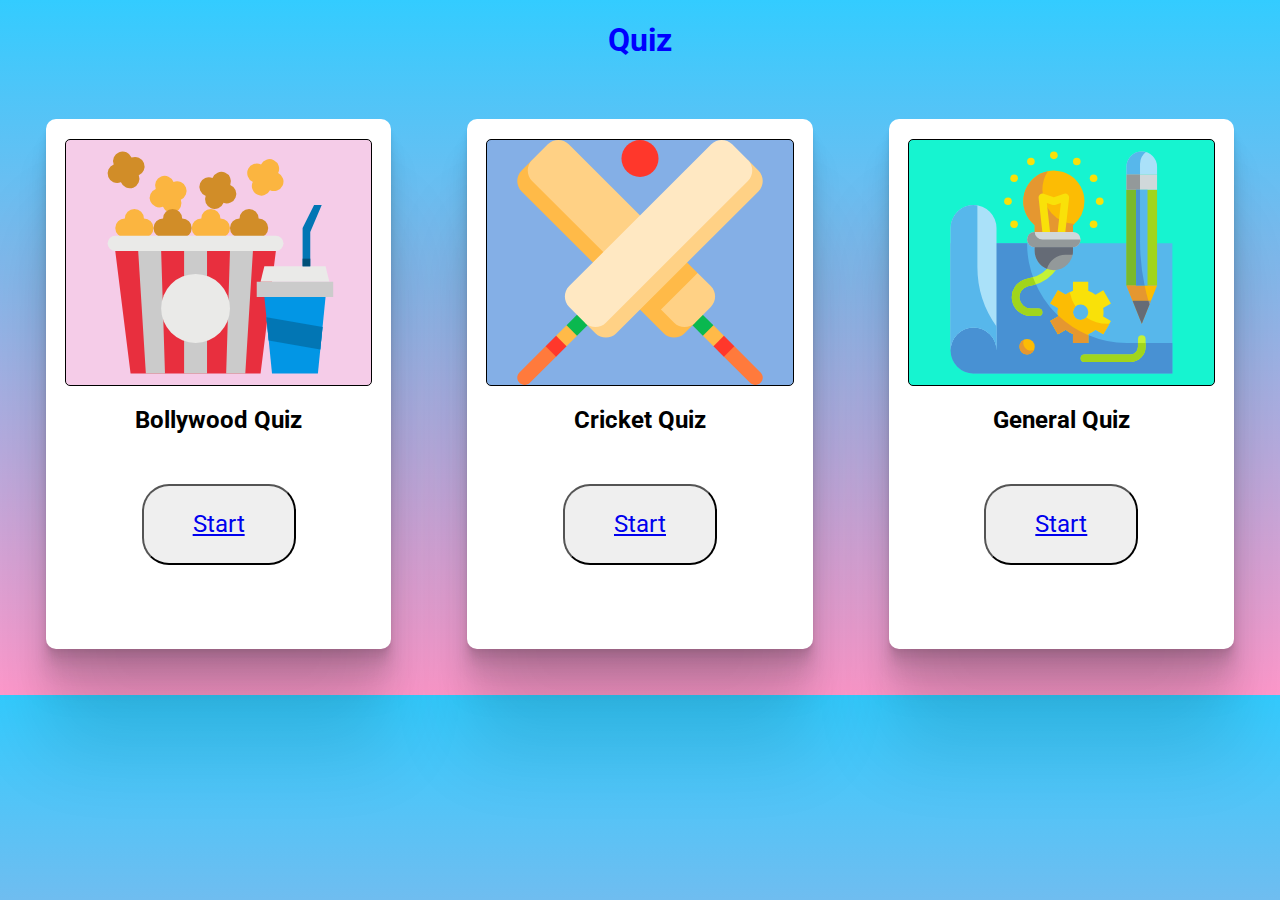
<file: index.html>
<!DOCTYPE html>
<html lang="en">
  <head>
    <meta charset="UTF-8" />
    <meta name="viewport" content="width=device-width, initial-scale=1.0" />
    <meta http-equiv="X-UA-Compatible" content="ie=edge" />
    <link rel="stylesheet" href="index.css" />
    <link
      href="https://fonts.googleapis.com/css2?family=Roboto:wght@100;300&display=swap"
      rel="stylesheet"
    />
    <title>Quiz App</title>
  </head>
  <body>
    <h1>Quiz</h1>
    <section>
      <div class="box b1">
        <div class="image-container">
          <img src="movie.svg" height="100%" width="100%" />
        </div>
        <h2>Bollywood Quiz</h2>

        <button><a href="movie.html">Start</a></button>
      </div>
      <div class="box b2">
        <div class="image-container">
          <img src="sports.svg" height="100%" width="100%" />
        </div>
        <h2>Cricket Quiz</h2>
        <button><a href="sports.html">Start</a></button>
      </div>
      <div class="box b3">
        <div class="image-container">
          <img src="general.svg" height="100%" width="100%" />
        </div>
        <h2>General Quiz</h2>
        <button>
          <div><a href="general.html">Start</a></div>
        </button>
      </div>
    </section>
    <script src="ind.js"></script>
  </body>
</html>
</file>
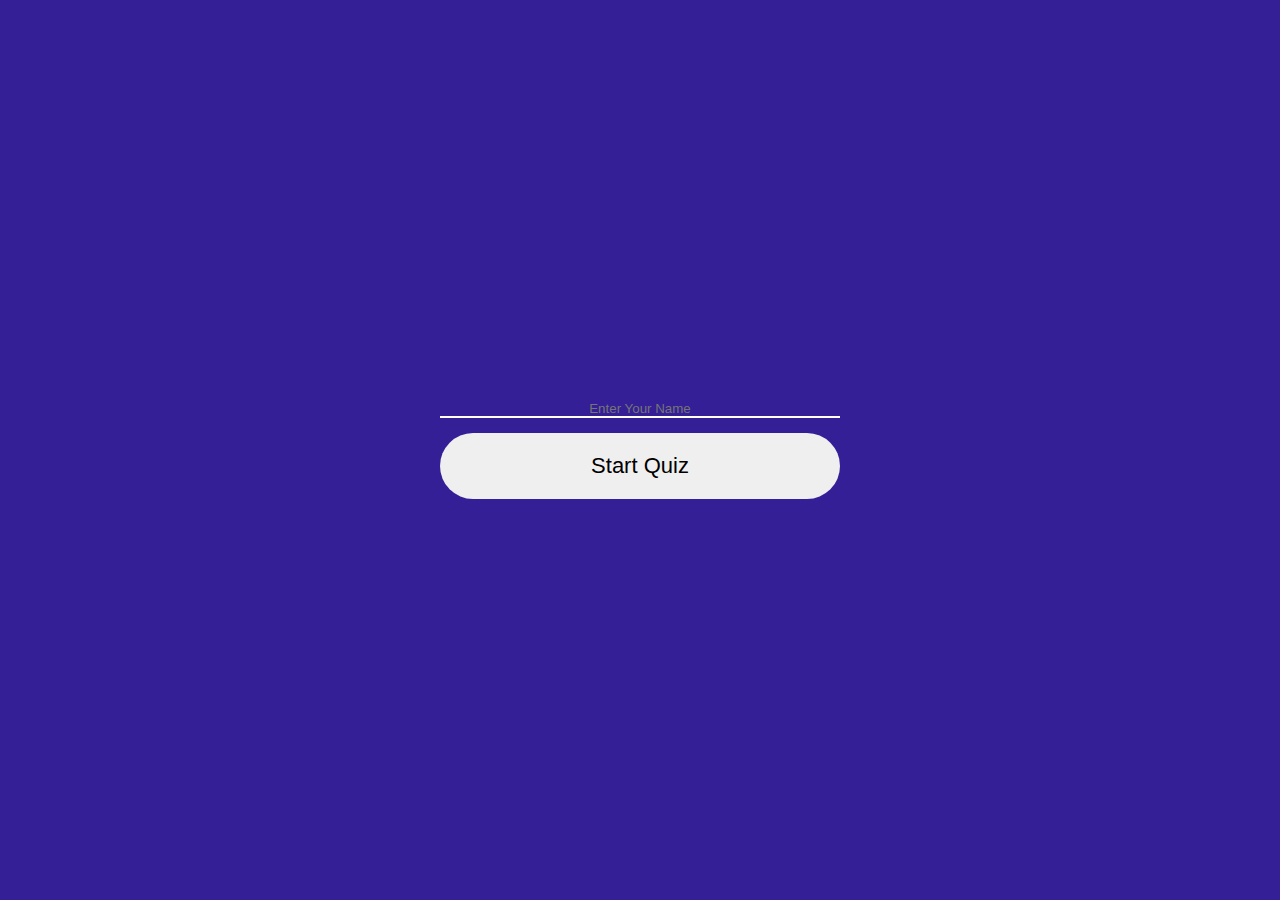
<file: general.html>
<!DOCTYPE html>
<html lang="en">
  <head>
    <meta charset="UTF-8" />
    <meta name="viewport" content="wigth=device-width, initial-scale=1.0" />
    <meta http-equiv="X-UA-Capatibla" content=="ie=edge">
    <title>General Quiz</title>
    <link rel="stylesheet" href="style.css" />
  </head>

  <body>
    <div class="wrapper">
      <div class="div welcome_text">
        <form
          class="welcome_form"
          name="welcome_form"
          onsubmit="submitForm(event)"
        >
          <input type="text" name="name" placeholder="Enter Your Name" />
          <button type="submit">Start Quiz</button>
        </form>
      </div>
    </div>
    <script src="index.js"></script>
  </body>
</html>
</file>
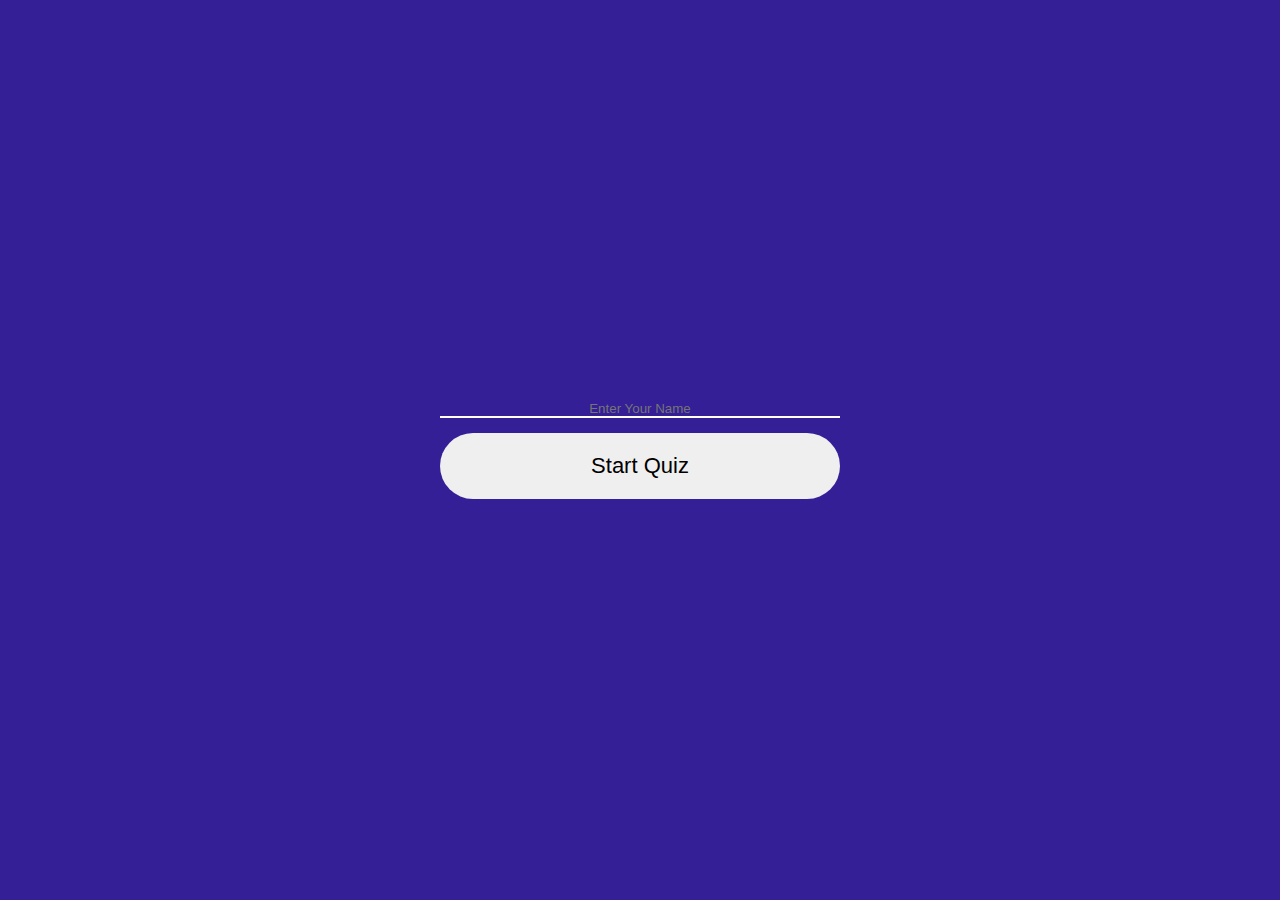
<file: movie.html>
<!DOCTYPE html>
<html lang="en">
  <head>
    <meta charset="UTF-8" />
    <meta name="viewport" contenr="wigth=device-width, initial-scale=1.0" />
    <meta http-equiv="X-UA-Capatibla" content=="ie=edge">
    <title>Movie Quiz</title>
    <link rel="stylesheet" href="style.css" />
  </head>

  <body>
    <div class="wrapper">
      <div class="div welcome_text">
        <form
          class="welcome_form"
          name="welcome_form"
          onsubmit="submitForm(event)"
        >
          <input type="text" name="name" placeholder="Enter Your Name" />
          <button type="submit">Start Quiz</button>
        </form>
      </div>
    </div>

    <script src="index1.js"></script>
  </body>
</html>
</file>
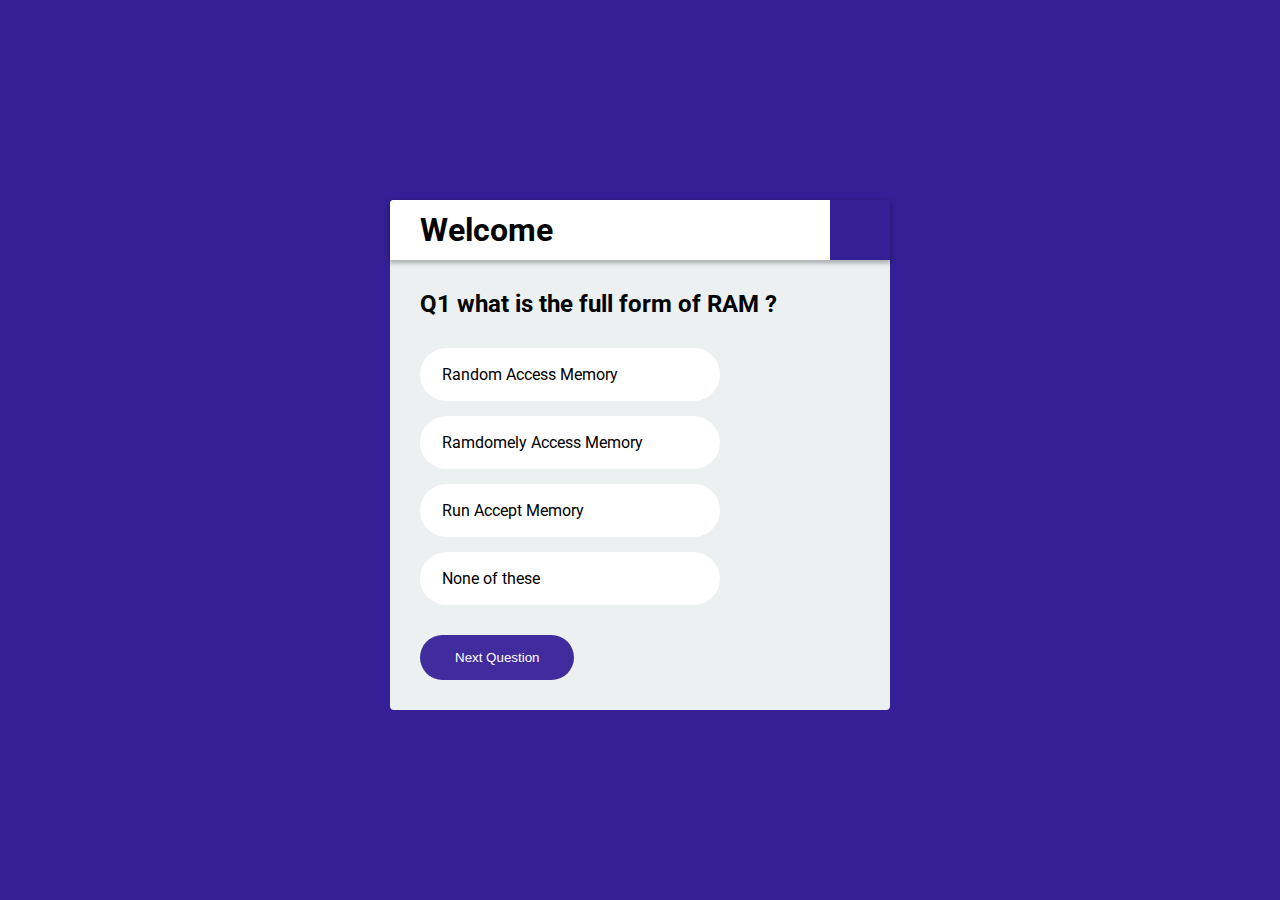
<file: quizgeneral.html>
<!DOCTYPE html>
<html lang="en">
  <head>
    <meta charset="UTF-8" />
    <meta name="viewport" contenr="wigth=device-width, initial-scale=1.0" />
    <meta http-equiv="X-UA-Capatibla" content=="ie=edge">
    <title>General Quiz</title>
    <link
      href="https://fonts.googleapis.com/css2?family=Roboto:wght@300&display=swap"
      rel="stylesheet"
    />
    <link rel="stylesheet" href="style.css" />
  </head>

  <body>
    <div class="wrapper">
      <div class="quiz">
        <div class="quiz_header">
          <div class="quiz_user">
            <h1>Welcome</h1>
          </div>
          <div class="quiz_timer">
            <span class="time"></span>
          </div>
        </div>
        <div class="quiz_body">
          <div id="questions"></div>
          <button class="btn-next" onclick="next()">Next Question</button>
        </div>
      </div>
    </div>
    <script src="index.js"></script>
    <script src="timer.js"></script>
    <script src="userinfo.js"></script>
  </body>
</html>
</file>
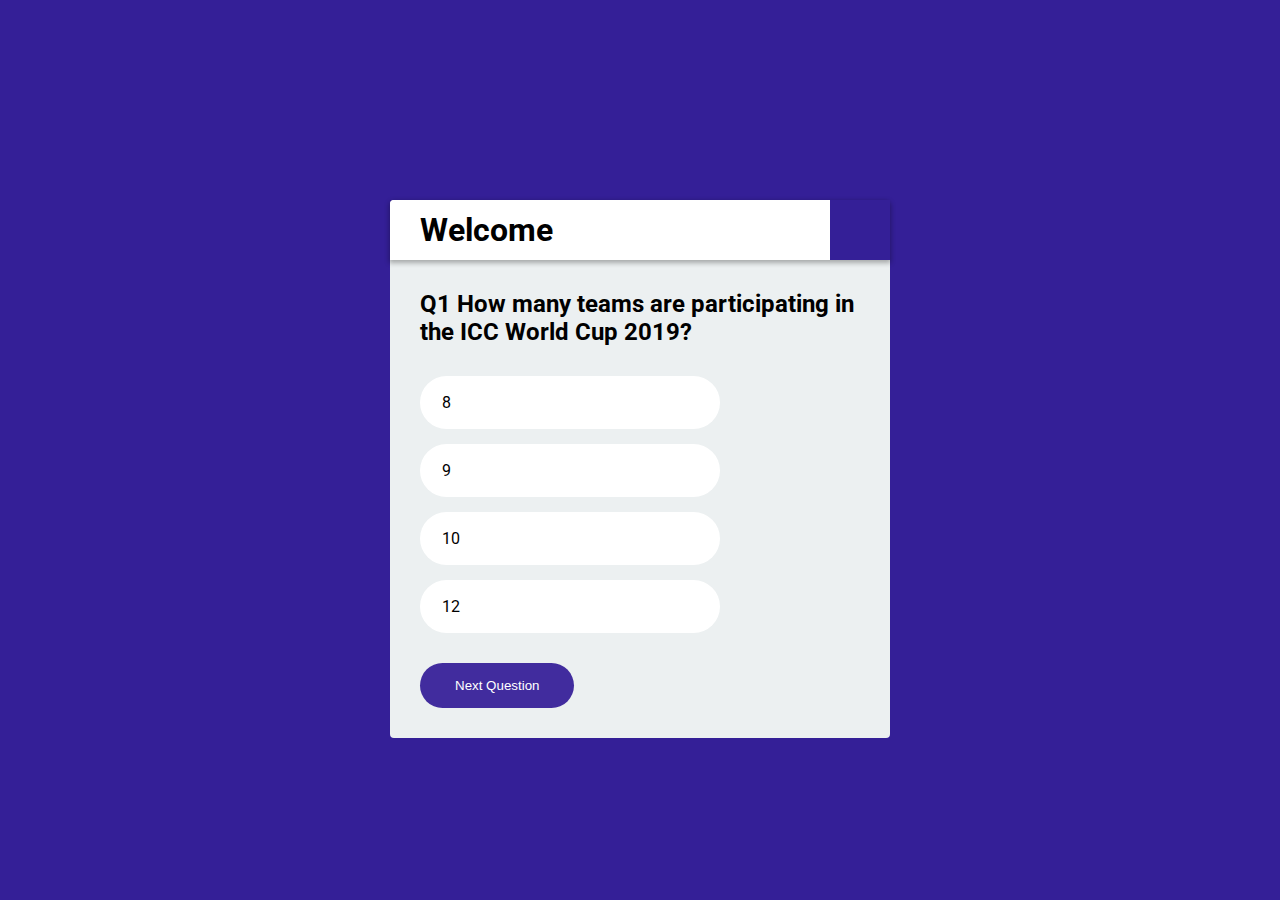
<file: quizsports.html>
<!DOCTYPE html>
<html lang="en">
  <head>
    <meta charset="UTF-8" />
    <meta name="viewport" contenr="wigth=device-width, initial-scale=1.0" />
    <meta http-equiv="X-UA-Capatibla" content=="ie=edge">
    <title>Cricket Quiz</title>
    <link
      href="https://fonts.googleapis.com/css2?family=Roboto:wght@300&display=swap"
      rel="stylesheet"
    />
    <link rel="stylesheet" href="style.css" />
  </head>

  <body>
    <div class="wrapper">
      <div class="quiz">
        <div class="quiz_header">
          <div class="quiz_user">
            <h1>Welcome</h1>
          </div>
          <div class="quiz_timer">
            <span class="time"></span>
          </div>
        </div>
        <div class="quiz_body">
          <div id="questions"></div>
          <button class="btn-next" onclick="next()">Next Question</button>
        </div>
      </div>
    </div>
    <script src="index2.js"></script>
    <script src="timer.js"></script>
    <script src="userinfo.js"></script>
  </body>
</html>
</file>
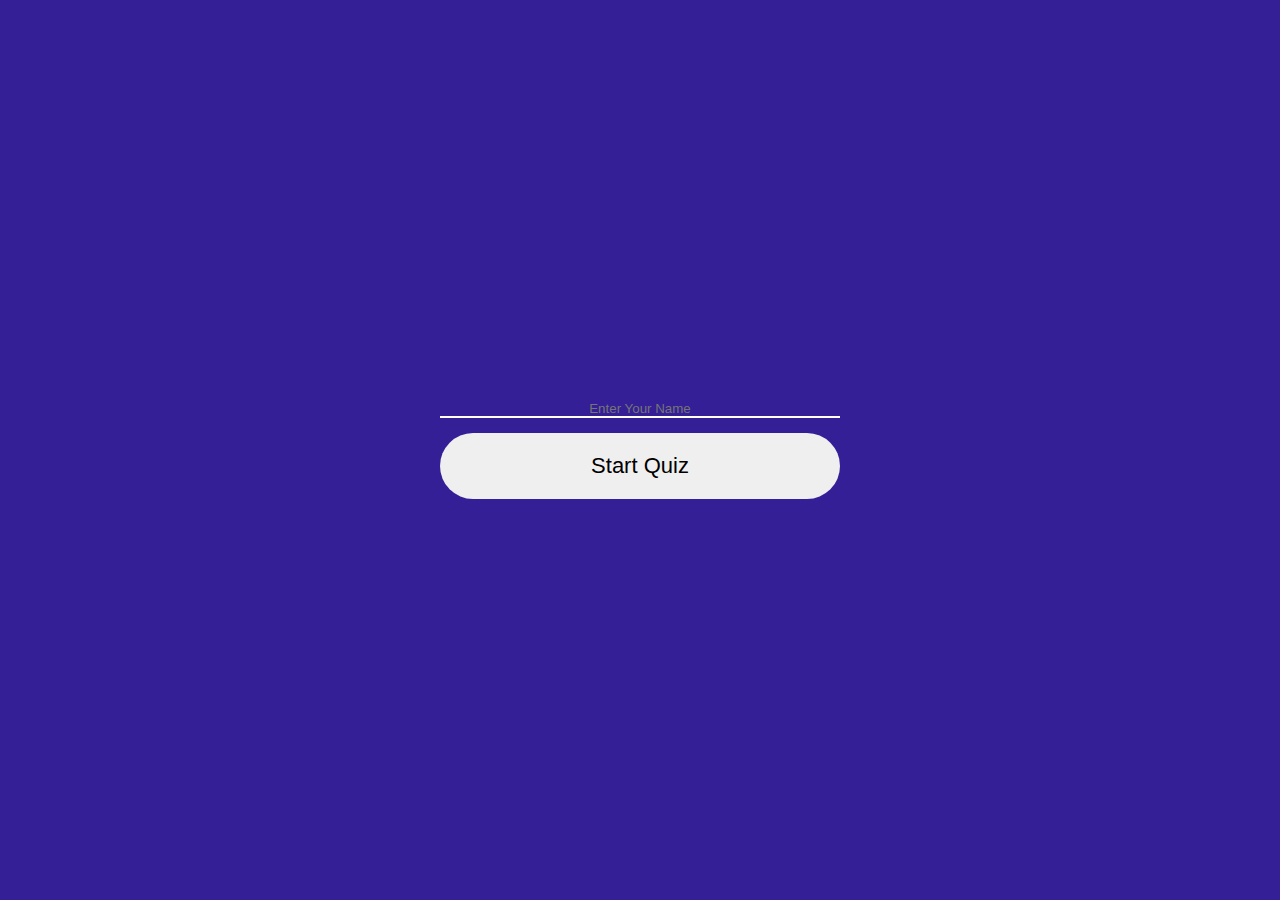
<file: sports.html>
<!DOCTYPE html>
<html lang="en">
  <head>
    <meta charset="UTF-8" />
    <meta name="viewport" contenr="wigth=device-width, initial-scale=1.0" />
    <meta http-equiv="X-UA-Capatibla" content=="ie=edge">
    <title>Cricket Quiz</title>
    <link rel="stylesheet" href="style.css" />
  </head>

  <body>
    <div class="wrapper">
      <div class="div welcome_text">
        <form
          class="welcome_form"
          name="welcome_form"
          onsubmit="submitForm(event)"
        >
          <input type="text" name="name" placeholder="Enter Your Name" />
          <button type="submit">Start Quiz</button>
        </form>
      </div>
    </div>

    <script src="index2.js"></script>
  </body>
</html>
</file>
<file: index.css>
* {
  font-family: "Roboto", sans-ser;
}
body {
  align-items: center;
  background: linear-gradient(to bottom, #33ccff 0%, #ff99cc 100%);
}
h1 {
  color: blue;
  text-align: center;
}
.box {
  align-items: center;
  background-color: white !important;
  box-sizing: border-box;
  width: 100%;
  height: auto;
  margin: 3%;
  padding: 20px;
  border-radius: 10px;
  box-shadow: 0 2.8px 2.2px rgba(0, 0, 0, 0.034),
    0 6.7px 5.3px rgba(0, 0, 0, 0.048), 0 12.5px 10px rgba(0, 0, 0, 0.06),
    0 22.3px 17.9px rgba(0, 0, 0, 0.072), 0 41.8px 33.4px rgba(0, 0, 0, 0.086),
    0 100px 80px rgba(0, 0, 0, 0.12);
  display: flex;
  flex-direction: column;
}

.b1 .image-container {
  background-color: #f5cce8;
}
.b2 .image-container {
  background-color: #84afe6;
}
.b3 .image-container {
  background-color: #16f4d0;
}
.b1 div {
  width: 100%;
  height: 50%;
}

.box:hover {
  transition-delay: 1s;
  transition: transform 2s;
  transform: scale(1.1);
}

.image-container {
  height: 50%;
  width: 100%;
  padding: 0;
  margin: 0;
  border-radius: 5px;
  border: 1px solid black;
}

button {
  font-size: 24px;
  text-decoration: none !important;
}

@media only screen and (max-width: 600px) {
  section {
    display: flex;
    flex-direction: column;
    margin: 0;
    padding: 0;
  }
  body {
    margin: 8%;
  }
}
@media (min-width: 600px) and (max-width: 768px) {
  section {
    display: flex;
    flex-direction: column;
    margin: 0;
    padding: 0;
  }
  body {
    margin: 8%;
  }
}
@media only screen and (min-width: 768px) and (orientation: landscape) {
  section {
    display: flex;
    flex-direction: row;
    margin: 0;
    padding: 0;
  }
}

button {
  margin-top: 30px;
  border-radius: 27px;
  padding: 8% 16%;
}
</file>
<file: style.css>
* {
  padding: 0;
  margin: 0;
  box-sizing: border-box;
}

body {
  font-family: "Roboto", sans-serif;
  align-items: center;
  justify-content: center;
}

.wrapper {
  display: flex;
  justify-content: center;
  align-items: center;
  width: 100vw;
  height: 100vh;
  background-color: #341f97;
}

.welcome_text {
  width: 400px;
}

.welcome_form input,
.welcome_form button {
  display: block;
  width: 100%;
}

.welcome_form input {
  margin-bottom: 15px;
  background-color: transparent;
  border: none;
  border-bottom: 2px solid #fff;
  color: #fff;
  text-align: center;
}

.welcome_form button {
  font-size: 22px;
  padding: 20px 0;
  border: none;
  background-color: 3fff;
  border-radius: 100px;
  transition: 0.4s all;
}

.welcome_form button:hover {
  transform: translateY(-5px);
  cursor: pointer;
}

.welcome_form input:focus,
.welcome_form button:focus {
  outline: none;
}

.quiz {
  display: grid;
  grid-template-rows: 60px auto;
  border-radius: 4px;
  width: 500px;
  height: 500px;
  background-color: #fff;
}

.quiz_header {
  display: flex;
  justify-content: space-between;
  background-color: #fff;
  border-top-left-radius: 4px;
  border-top-right-radius: 4px;
  box-shadow: 0px 2px 5px 1px rgba(0, 0, 0, 0.3);
  z-index: 1;
}

.quiz_body {
  padding: 30px;
  background-color: #ecf0f1;
  border-bottom-left-radius: 4px;
  border-bottom-right-radius: 4px;
}

.quiz_user {
  display: flex;
  align-items: center;
  padding-left: 30px;
}

.quiz_timer {
  display: flex;
  align-items: center;
  background-color: #341f97;
  color: #fff;
  padding: 0 30px;
}

.option_group {
  list-style-type: none;
  margin: 30px 0;
}

.option {
  background-color: #fff;
  width: 300px;
  padding: 15px 20px;
  margin-bottom: 15px;
  border-radius: 100px;
  border: 2px solid transparent;
}

.option:hover {
  cursor: pointer;
  border: 2px solid #341f97;
  color: #341f97;
}

.btn-next {
  background-color: #351f97ef;
  color: #fff;
  border-radius: 27px;
  padding: 15px 35px;
  transition: 0.4s all;
  border: none;
}

.btn-next:hover {
  cursor: pointer;
  background-color: #fff;
  color: #351f97ef;
  box-shadow: 0px 0px 10px 1px rgba(0, 0, 0, 0.3);
}

.active {
  background-color: #351f97ef;
  color: #fff !important;
}

.award_icon {
  font-size: 300px;
  color: white;
}

.username,
.user_points,
.user_time {
  color: #fff;
  text-align: center;
  margin-top: 15px;
}

h3 {
  color: white;
  align-items: center;
}
</file>
